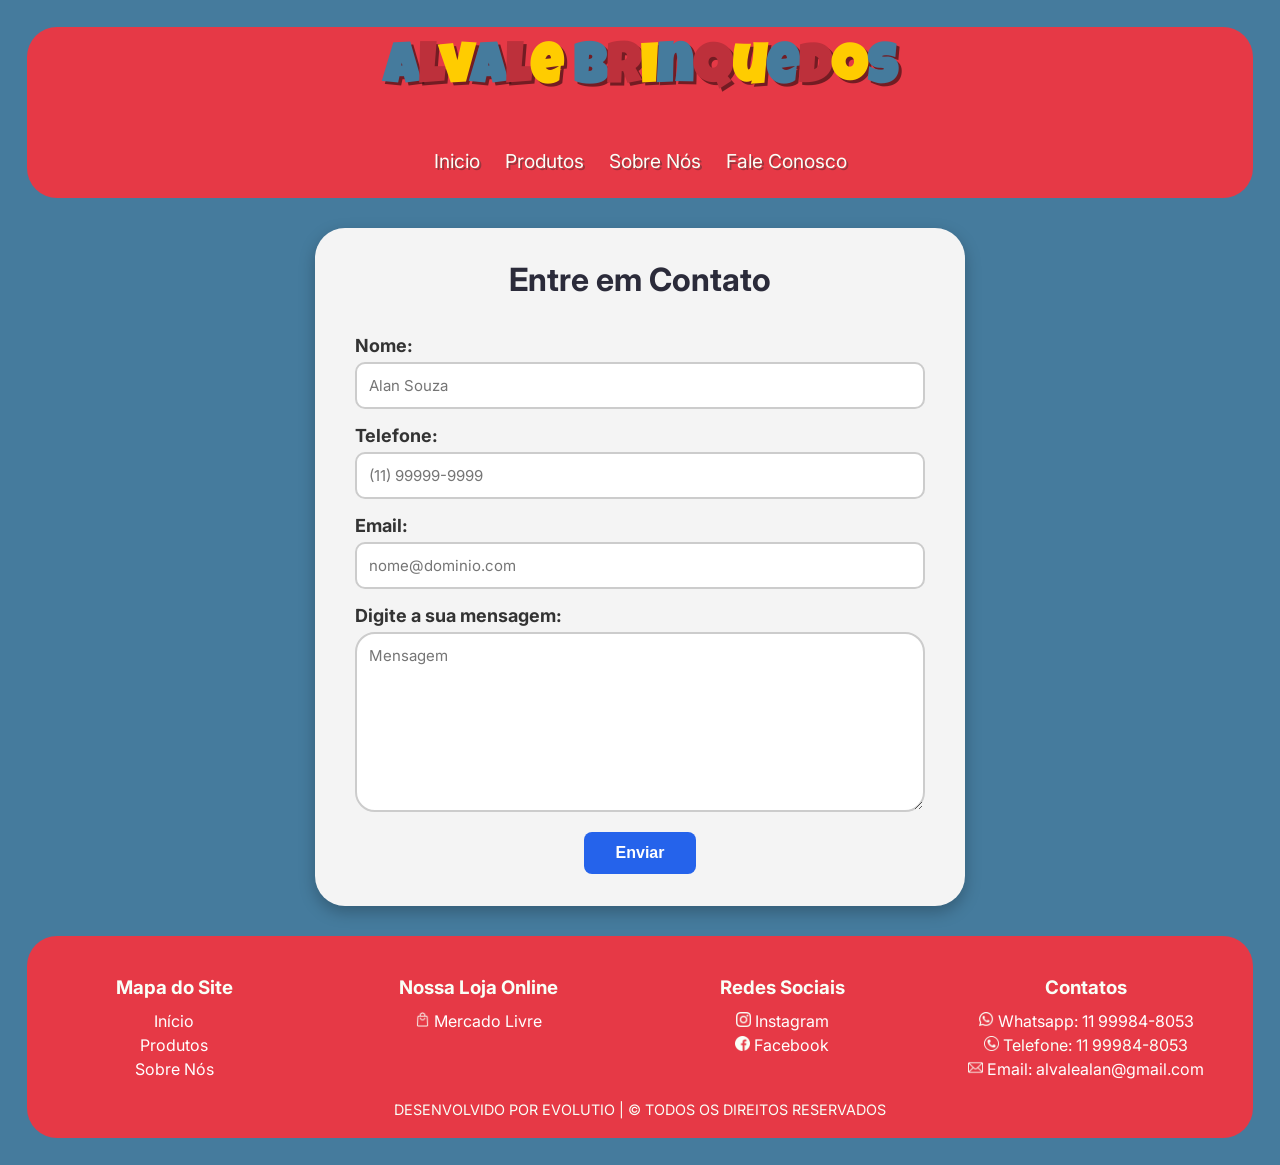
<file: html/contatos.html>
<!DOCTYPE html>
<html lang="pt-br">
<head>
    <meta charset="UTF-8">
    <meta name="viewport" content="width=device-width, initial-scale=1.0">
    <link rel="stylesheet" href="../style.css">
    <link rel="stylesheet" href="../css/faleConosco.css">
    <link rel="shortcut icon" href="../assets/icons/favicon.ico" type="image/x-icon">
    <title>Fale Conosco | Alvale Brinquedos</title>
</head>
<body>
    <header>
        <h1><span class="color1">a</span><span class="color2">l</span><span class="color3">v</span><span class="color1">a</span><span class="color2">l</span><span class="color3">e</span> <span class="color1">b</span><span class="color2">r</span><span class="color3">i</span><span class="color1">n</span><span class="color2">q</span><span class="color3">u</span><span class="color1">e</span><span class="color2">d</span><span class="color3">o</span><span class="color1">s</span> </h1>
        <nav>
            <ul>
                <li><a href="../index.html">Inicio</a></li>
                <li><a href="./produtos.html">Produtos</a></li>
                <li><a href="./quemSomos.html">Sobre Nós</a></li>
                <li><a href="./contatos.html">Fale Conosco</a></li>
            </ul>
        </nav>
    </header>
    <main>
        <div class="container">
            <form action="#">
                <h1>Entre em Contato</h1>
                <label for="">Nome:</label>
                <input type="text"placeholder="Alan Souza">
                <label for="telefone">Telefone:</label>
                <input type="number" placeholder="(11) 99999-9999">
                <label for="">Email:</label>
                <input type="email" placeholder="nome@dominio.com">
                <label for="mensagem">Digite a sua mensagem:</label>
                <textarea id="mensagem" placeholder="Mensagem"></textarea>
            <button type="reset">Enviar</button>
                
            </form>
        </div>
    </main>
    <footer>
        <article class="outrosProdutos alinhamento">
            <h3>Mapa do Site</h3>
            <!-- menu de navegação -->
            <nav>
                <ul>
                    <li>
                        <a href="../index.html">Início</a>
                    </li>
                    <li>
                        <a href="./produtos.html">Produtos</a>
                    </li>
                    <li>
                        <a href="./quemSomos.html">Sobre Nós</a>
                    </li>
                </ul>
            </nav>
        </article>
        <article class="nossasLojas alinhamento">
            <h3>Nossa Loja Online</h3>
            <ul>
                <li><a href="https://www.mercadolivre.com.br/pagina/iji1mn51?client=recoview-selleritems&category_id=MLB2097&item_id=MLB5271747423&seller_id=1834670812&recos_listing=true#origin=vpp"><img src="../assets/icons/bag.png" alt="" width="15px"> Mercado Livre</a></li>
            </ul>
        </article>
        <article class="redesSociais alinhamento">
            <h3>Redes Sociais</h3>
            <ul>
                <li><a href="https://www.instagram.com/alvale.brinquedos/"><img src="../assets/icons/instagram.png" alt="" width="15px"> Instagram</a></li>
                <li><a href="#"><img src="../assets/icons/facebook.png" alt="" width="15px"> Facebook</a></li>
            </ul>
        </article>
        <article class="contatos alinhamento">
            <h3>Contatos</h3>
            <ul>
                <li><a href="https://wa.me/5511999848053" target="_blank"><img src="../assets/icons/whatsapp.png" alt="" width="15px"> Whatsapp: 11 99984-8053</a></li>
                <li><img src="../assets/icons/phone.png" alt="" width="15px"> Telefone: 11 99984-8053</li>
                <li><a href="#"><img src="../assets/icons/mail.png" alt="" width="15px"> Email:  alvalealan@gmail.com</a></li>
            </ul>
        </article>
        <p>DESENVOLVIDO POR EVOLUTIO | © TODOS OS DIREITOS RESERVADOS</p>
    </footer>
</body>
</html>
</file>
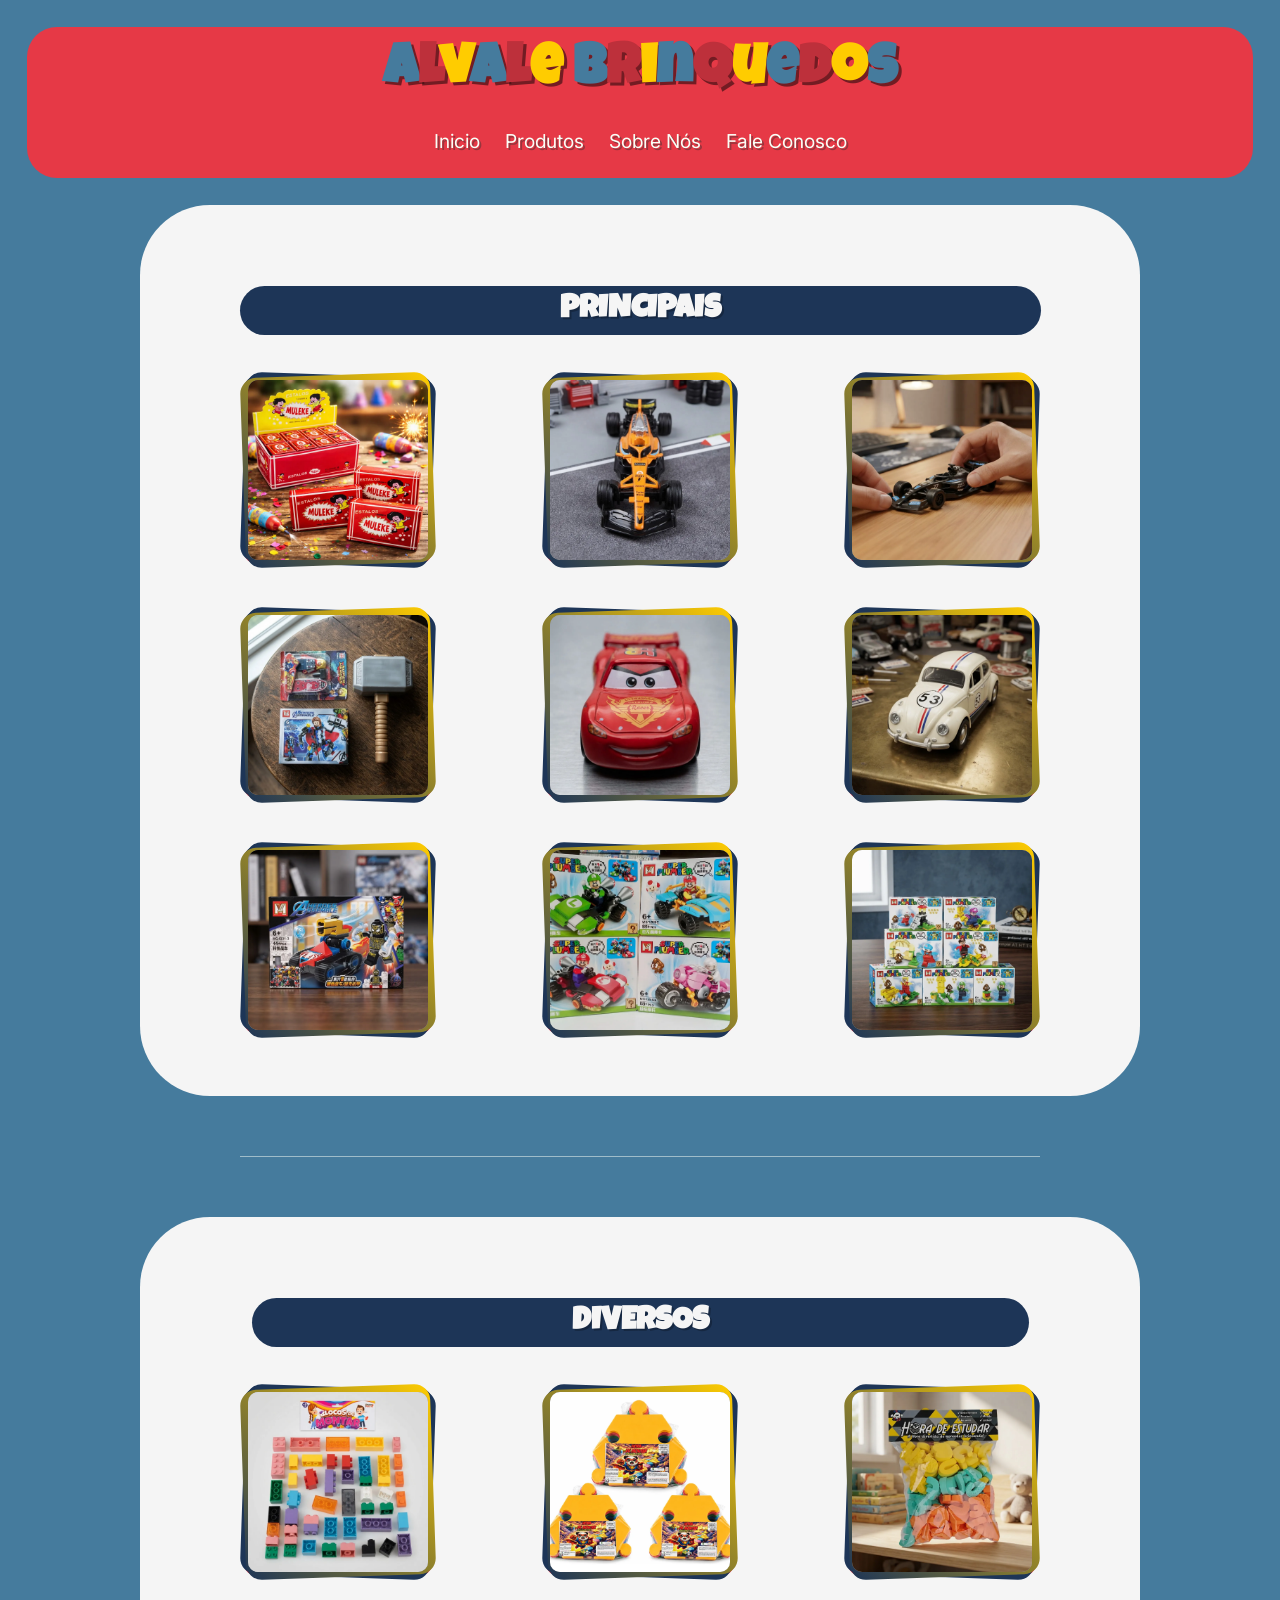
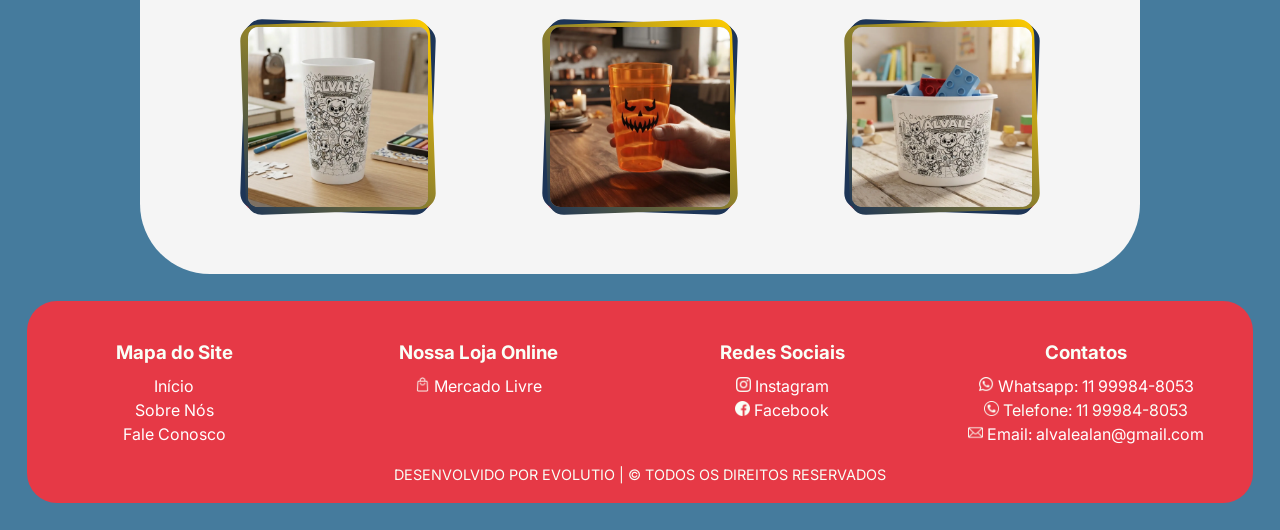
<file: html/produtos.html>
<!DOCTYPE html>
<html lang="pt-br">
<head>
    <meta charset="UTF-8">
    <meta name="viewport" content="width=device-width, initial-scale=1.0">
    <link rel="stylesheet" href="../style.css">
    <link rel="stylesheet" href="../css/produtos.css">
    <link rel="shortcut icon" href="../assets/icons/favicon.ico" type="image/x-icon">
    <title>Produtos | Alvale Brinquedos</title>
</head>
<body>
    <header>
        <h1><span class="color1">a</span><span class="color2">l</span><span class="color3">v</span><span class="color1">a</span><span class="color2">l</span><span class="color3">e</span> <span class="color1">b</span><span class="color2">r</span><span class="color3">i</span><span class="color1">n</span><span class="color2">q</span><span class="color3">u</span><span class="color1">e</span><span class="color2">d</span><span class="color3">o</span><span class="color1">s</span> </h1>
        <nav>
            <ul>
                <li><a href="../index.html">Inicio</a></li>
                <li><a href="./produtos.html">Produtos</a></li>
                <li><a href="./quemSomos.html">Sobre Nós</a></li>
                <li><a href="./contatos.html">Fale Conosco</a></li>
            </ul>
        </nav>
    </header>

    <main>
        <!-- Seção: Principais -->
        <section class="secao-cards" id="principais">
            <h2 class="faixa principais">PRINCIPAIS</h2>
            <div class="grid-cards">

                <a href="https://www.mercadolivre.com.br/50-caixinhas-biribinha-estalinho-festa-junina-prenda-crianca/p/MLB41889957?pdp_filters=seller_id%3A1834670812#polycard_client=search-desktop&be_origin=backend&overlay_label=not_apply&search_layout=grid&position=1&type=product&tracking_id=6f0f2ab3-9686-45cd-b47d-7d5fd50437d1&overlay_label_capability=not_apply&wid=MLB7912757446&sid=search" class="card" target="blank">
                    <div class="card-info">
                        <img class="img-principal" src="../assets/img-produtos/Estalinhos%20MULEKE.webp" alt="Caixas de estalinhos Muleke" loading="lazy">
                        <img class="img-hover" src="../assets/img-produtos/Estalinhos%20MULEKE%202.webp" alt="" aria-hidden="true" loading="lazy">
                    </div>
                </a>

                <a href="https://www.mercadolivre.com.br/carrinho-de-corrida-formula-1-miniatura-laranja/up/MLBU5232122665?pdp_filters=seller_id%3A1834670812#polycard_client=search-desktop&be_origin=backend&overlay_label=not_apply&search_layout=grid&position=7&type=product&tracking_id=87e6b750-1093-485c-8528-da7f234997a4&overlay_label_capability=not_apply&wid=MLB7680761632&sid=search" class="card" target="blank">
                    <div class="card-info">
                        <img class="img-principal" src="../assets/img-produtos/F1%20laranja.webp" alt="Miniatura de carro de Fórmula 1 laranja" loading="lazy">
                        <img class="img-hover" src="../assets/img-produtos/F1%20laranja%202.webp" alt="" aria-hidden="true" loading="lazy">
                    </div>
                </a>

                <a href="https://www.mercadolivre.com.br/miniatura-carro-formula-1-preto-colecionavel/up/MLBU5269627236?pdp_filters=seller_id%3A1834670812#polycard_client=search-desktop&be_origin=backend&overlay_label=not_apply&search_layout=grid&position=2&type=product&tracking_id=6052ca05-3d36-4255-a8eb-753c1cbcd655&overlay_label_capability=not_apply&wid=MLB5271804741&sid=search" class="card" target="blank">
                    <div class="card-info">
                        <img class="img-principal" src="../assets/img-produtos/F1%20preto.webp" alt="Miniatura de carro de Fórmula 1 preto" loading="lazy">
                        <img class="img-hover" src="../assets/img-produtos/F1%20preto%202.webp" alt="" aria-hidden="true" loading="lazy">
                    </div>
                </a>

                <a href="https://www.mercadolivre.com.br/kit-martelo-do-thor--blocos-de-montar--boneco/up/MLBU5268776798?pdp_filters=seller_id%3A1834670812#polycard_client=search-desktop&be_origin=backend&overlay_label=not_apply&search_layout=grid&position=46&type=product&tracking_id=242978b4-285f-4258-b77b-ff62fffd01b9&overlay_label_capability=not_apply&wid=MLB5271454179&sid=search" class="card" target="blank">
                    <div class="card-info">
                        <img class="img-principal" src="../assets/img-produtos/kit%20THOR.webp" alt="Kit Thor com martelo e brinquedos de montar" loading="lazy">
                        <img class="img-hover" src="../assets/img-produtos/kit%20THOR%202.webp" alt="" aria-hidden="true" loading="lazy">
                    </div>
                </a>

                <a href="https://www.mercadolivre.com.br/carrinho-relampago-mcqueen-vermelho-infantil/up/MLBU5269391010?pdp_filters=seller_id%3A1834670812#polycard_client=search-desktop&be_origin=backend&overlay_label=not_apply&search_layout=grid&position=38&type=product&tracking_id=c1fde760-0c89-4345-a7d6-a00ed67fc73a&overlay_label_capability=not_apply&wid=MLB5271711067&sid=search" class="card" target="blank">
                    <div class="card-info">
                        <img class="img-principal" src="../assets/img-produtos/maqquen.webp" alt="Carrinho vermelho de brinquedo" loading="lazy">
                        <img class="img-hover" src="../assets/img-produtos/maqquen%202.webp" alt="" aria-hidden="true" loading="lazy">
                    </div>
                </a>

                <a href="https://www.mercadolivre.com.br/miniatura-rodas-livres-53-fusca-wolks-118/up/MLBU5231940653?pdp_filters=seller_id%3A1834670812#polycard_client=search-desktop&be_origin=backend&overlay_label=not_apply&search_layout=grid&position=42&type=product&tracking_id=b4a15132-e7c7-4e14-9d99-3942428b7850&overlay_label_capability=not_apply&wid=MLB5271747423&sid=search" class="card" target="blank">
                    <div class="card-info">
                        <img class="img-principal" src="../assets/img-produtos/miniatura%20fusca.webp" alt="Miniatura de fusca branco" loading="lazy">
                        <img class="img-hover" src="../assets/img-produtos/miniatura%20fusca%202.webp" alt="" aria-hidden="true" loading="lazy">
                    </div>
                </a>

                <a href="https://www.mercadolivre.com.br/bloco-de-montar-herois-mg13313-com-44-pecas-homem-aranha/up/MLBU5356863556?pdp_filters=seller_id%3A1834670812#polycard_client=search-desktop&be_origin=backend&overlay_label=not_apply&search_layout=grid&position=9&type=product&tracking_id=a81a1654-af0b-4d79-968a-ba4a444c82c6&overlay_label_capability=not_apply&wid=MLB5315919275&sid=search" class="card" target="blank">
                    <div class="card-info">
                        <img class="img-principal" src="../assets/img-produtos/monta%20HEROIS.webp" alt="Brinquedo de montar de heróis" loading="lazy">
                        <img class="img-hover" src="../assets/img-produtos/monta%20HEROIS%202.webp" alt="" aria-hidden="true" loading="lazy">
                    </div>
                </a>

                <a href="https://www.mercadolivre.com.br/super-plumber-mario-kart-kit-4-blocos/up/MLBU5356751161?pdp_filters=seller_id%3A1834670812#polycard_client=search-desktop&be_origin=backend&overlay_label=not_apply&search_layout=grid&position=13&type=product&tracking_id=ab40ead7-cf29-4d5b-bf6d-5a341fba8f49&overlay_label_capability=not_apply&wid=MLB5333838691&sid=search" class="card" target="blank">
                    <div class="card-info">
                        <img class="img-principal" src="../assets/img-produtos/monta%20MARIO.webp" alt="Brinquedos de montar com carrinhos de corrida" loading="lazy">
                        <img class="img-hover" src="../assets/img-produtos/monta%20MARIO%202.webp" alt="" aria-hidden="true" loading="lazy">
                    </div>
                </a>

                <a href="https://www.mercadolivre.com.br/kit-7-blocos-de-montar-super-plumber-colecao-completa/up/MLBU5356787555?pdp_filters=seller_id%3A1834670812#polycard_client=search-desktop&be_origin=backend&overlay_label=not_apply&search_layout=grid&position=23&type=product&tracking_id=db93c3a4-cc03-4a6c-8f2f-ab5d5641a1c1&overlay_label_capability=not_apply&wid=MLB5333706613&sid=search" class="card" target="blank">
                    <div class="card-info">
                        <img class="img-principal" src="../assets/img-produtos/Montar%20Super%20Plumber.webp" alt="Bonecos de montar Super Plumber" loading="lazy">
                        <img class="img-hover" src="../assets/img-produtos/Montar%20Super%20Plumber%202.webp" alt="" aria-hidden="true" loading="lazy">
                    </div>
                </a>

            </div>
        </section>

        <hr class="divisor"><br><br>

        <!-- Seção: Diversos -->
        <section class="secao-cards" id="diversos">
            <h2 class="faixa diversos">DIVERSOS</h2>
            <div class="grid-cards">

                <a href="https://www.mercadolivre.com.br/blocos-de-montar-120-pecas/up/MLBU5182033771?pdp_filters=seller_id%3A1834670812#polycard_client=search-desktop&be_origin=backend&overlay_label=not_apply&search_layout=grid&position=46&type=product&tracking_id=987c8907-dc4c-47cb-998d-5daaedbe20d6&overlay_label_capability=not_apply&wid=MLB7650246648&sid=search" class="card" target="blank">
                    <div class="card-info">
                        <img class="img-principal" src="../assets/img-produtos/bloco montar.webp" alt="Colar dourado com pingente de borboleta" loading="lazy">
                        <img class="img-hover" src="../assets/img-produtos/bloco montar 2.webp" alt="" aria-hidden="true" loading="lazy">
                    </div>
                </a>

                <a href="https://www.mercadolivre.com.br/kit-tatame-infantil-bebe-hexagonal-alvale-10-pecas/up/MLBU4428930214?pdp_filters=seller_id%3A1834670812#polycard_client=search-desktop&be_origin=backend&overlay_label=not_apply&search_layout=grid&position=32&type=product&tracking_id=d4953f56-32bd-4ebd-9515-f13268370008&overlay_label_capability=not_apply&wid=MLB7242959068&sid=search" class="card" target="blank">
                    <div class="card-info">
                        <img class="img-principal" src="../assets/img-produtos/eva montar.webp" alt="Colar dourado com pingente de conchinha" loading="lazy">
                        <img class="img-hover" src="../assets/img-produtos/eva montar 2.webp" alt="" aria-hidden="true" loading="lazy">
                    </div>
                </a>

                <a href="https://www.mercadolivre.com.br/blocos-de-montar-120-pecas/up/MLBU5182033771?pdp_filters=seller_id%3A1834670812#polycard_client=search-desktop&be_origin=backend&overlay_label=not_apply&search_layout=grid&position=46&type=product&tracking_id=987c8907-dc4c-47cb-998d-5daaedbe20d6&overlay_label_capability=not_apply&wid=MLB7650246648&sid=search" class="card" target="blank">
                    <div class="card-info">
                        <img class="img-principal" src="../assets/img-produtos/letras eva.webp" alt="Colar dourado com pingente de cruz" loading="lazy">
                        <img class="img-hover" src="../assets/img-produtos/letra eva 2.webp" alt="" aria-hidden="true" loading="lazy">
                    </div>
                </a>

                <a href="https://www.mercadolivre.com.br/copo-infantil-plastico-alvale-e-sua-turma-para-colorir/up/MLBU5254612105?pdp_filters=seller_id%3A1834670812#polycard_client=search-desktop&be_origin=backend&overlay_label=not_apply&search_layout=grid&position=41&type=product&tracking_id=8d337d67-ac66-46d5-8d9f-083716673c17&overlay_label_capability=not_apply&wid=MLB5283909327&sid=search" class="card" target="blank">
                    <div class="card-info">
                        <img class="img-principal" src="../assets/img-produtos/copo colorido.webp" alt="Colar de florzinhas coloridas" loading="lazy">
                        <img class="img-hover" src="../assets/img-produtos/copo colorido 2.webp" alt="" aria-hidden="true" loading="lazy">
                    </div>
                </a>

                <a href="https://www.mercadolivre.com.br/copo-acrilico-halloween-laranja-rosto-abobora/up/MLBU5267812438?pdp_filters=seller_id%3A1834670812#polycard_client=search-desktop&be_origin=backend&overlay_label=not_apply&search_layout=grid&position=38&type=product&tracking_id=4aaab74e-331e-4f41-947c-824e3a3701fe&overlay_label_capability=not_apply&wid=MLB5270945817&sid=search" class="card" target="blank">
                    <div class="card-info">
                        <img class="img-principal" src="../assets/img-produtos/copo hallowen.webp" alt="Colar dourado com medalha de Nossa Senhora" loading="lazy">
                        <img class="img-hover" src="../assets/img-produtos/copo hallowen 2.webp" alt="" aria-hidden="true" loading="lazy">
                    </div>
                </a>

                <a href="https://www.mercadolivre.com.br/balde-blocos-de-montar-infantil-alvale-educativo-40-pcs/up/MLBU5293356268?pdp_filters=seller_id%3A1834670812#polycard_client=search-desktop&be_origin=backend&overlay_label=not_apply&search_layout=grid&position=44&type=product&tracking_id=c08a9659-1ec3-4891-8fb5-46de2c6f8a70&overlay_label_capability=not_apply&wid=MLB7694277466&sid=search" class="card" target="blank">
                    <div class="card-info">
                        <img class="img-principal" src="../assets/img-produtos/balde alvale.webp" alt="Colar prateado com olho grego" loading="lazy">
                        <img class="img-hover" src="../assets/img-produtos/balde alvale 2.webp" alt="" aria-hidden="true" loading="lazy">
                    </div>
                </a>

            </div>
        </section>
    </main>

    <footer>
        <article class="outrosProdutos alinhamento">
            <h3>Mapa do Site</h3>
            <!-- menu de navegação -->
            <nav>
                <ul>
                    <li>
                        <a href="../index.html">Início</a>
                    </li>
                    <li>
                        <a href="./quemSomos.html">Sobre Nós</a>
                    </li>
                    <li>
                        <a href="./contatos.html">Fale Conosco</a>
                    </li>
                </ul>
            </nav>
        </article>
        <article class="nossasLojas alinhamento">
            <h3>Nossa Loja Online</h3>
            <ul>
                <li><a href="https://www.mercadolivre.com.br/pagina/iji1mn51?client=recoview-selleritems&category_id=MLB2097&item_id=MLB5271747423&seller_id=1834670812&recos_listing=true#origin=vpp"><img src="../assets/icons/bag.png" alt="" width="15px"> Mercado Livre</a></li>
            </ul>
        </article>
        <article class="redesSociais alinhamento">
            <h3>Redes Sociais</h3>
            <ul>
                <li><a href="https://www.instagram.com/alvale.brinquedos/"><img src="../assets/icons/instagram.png" alt="" width="15px"> Instagram</a></li>
                <li><a href="#"><img src="../assets/icons/facebook.png" alt="" width="15px"> Facebook</a></li>
            </ul>
        </article>
        <article class="contatos alinhamento">
            <h3>Contatos</h3>
            <ul>
                <li><a href="https://wa.me/5511999848053" target="_blank"><img src="../assets/icons/whatsapp.png" alt="" width="15px"> Whatsapp: 11 99984-8053</a></li>
                <li><img src="../assets/icons/phone.png" alt="" width="15px"> Telefone: 11 99984-8053</li>
                <li><a href="#"><img src="../assets/icons/mail.png" alt="" width="15px"> Email:  alvalealan@gmail.com</a></li>
            </ul>
        </article>
        <p>DESENVOLVIDO POR EVOLUTIO | © TODOS OS DIREITOS RESERVADOS</p>
    </footer>
</body>
</html>
</file>
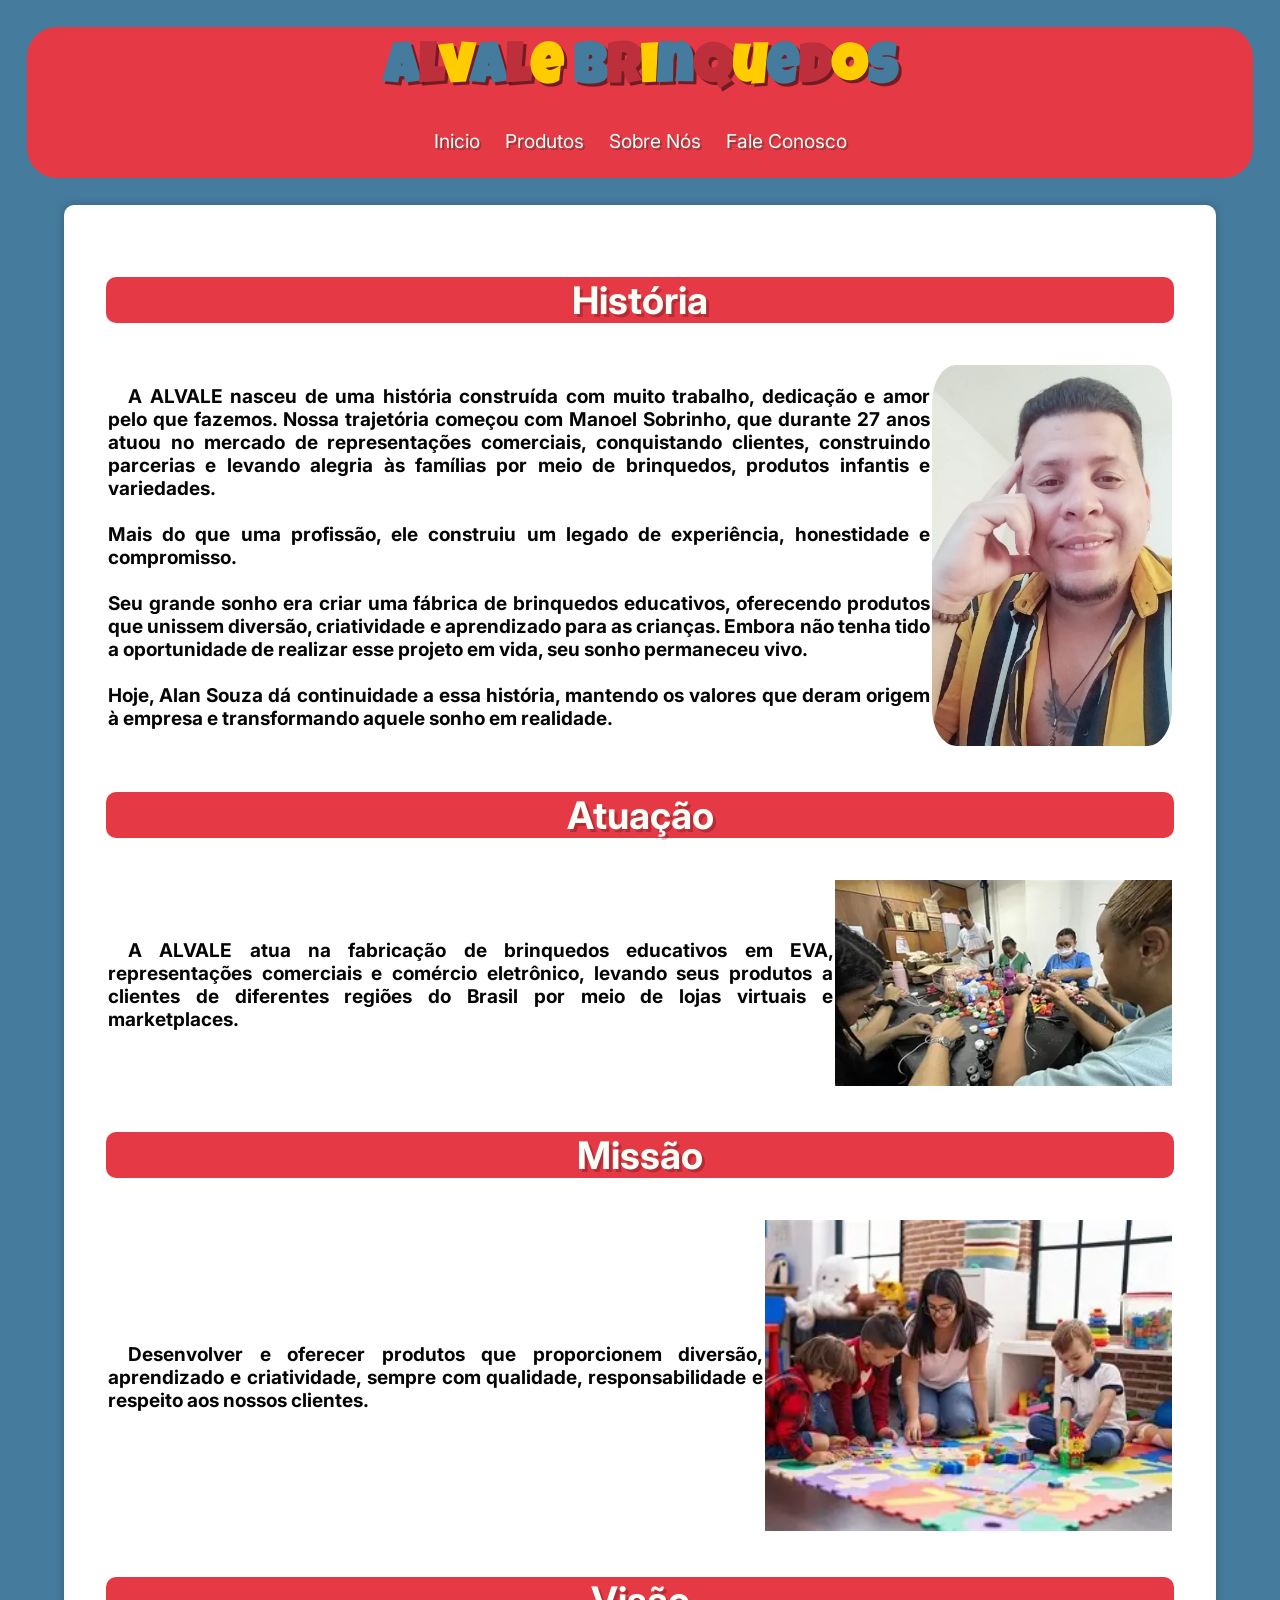
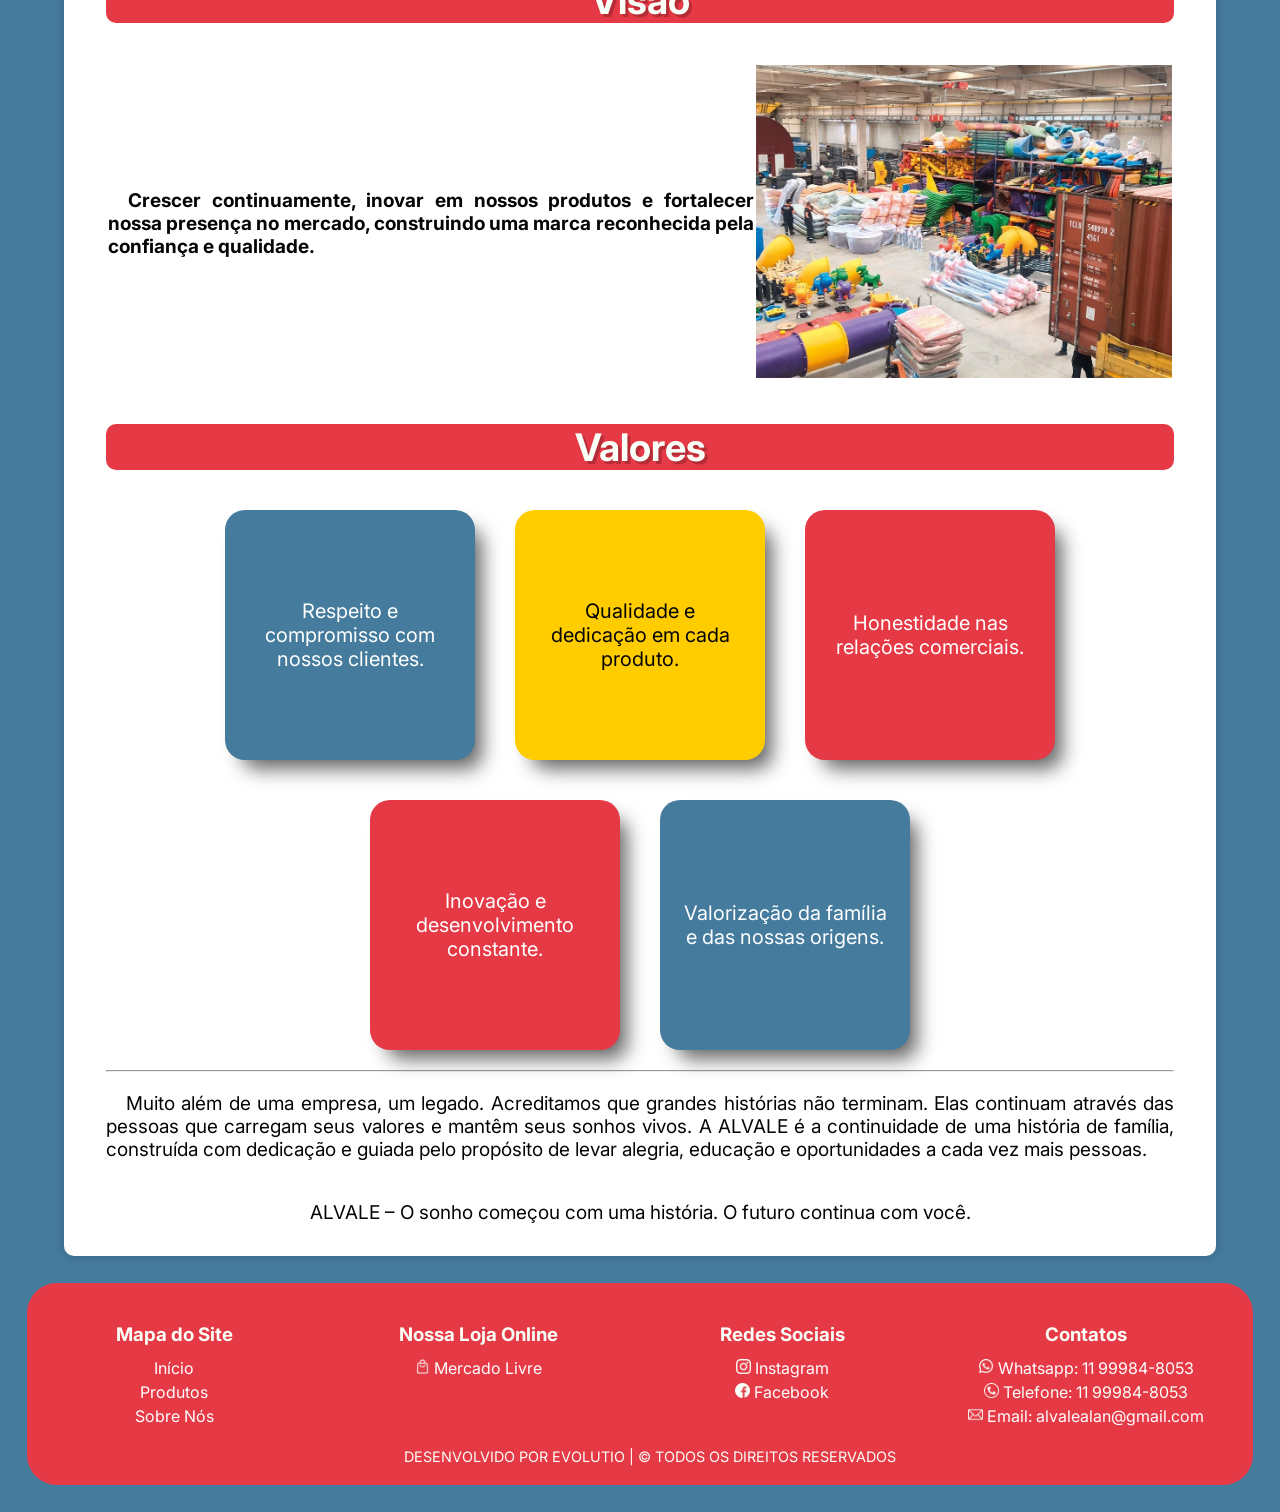
<file: html/quemSomos.html>
<!DOCTYPE html>
<html lang="pt-br">
<head>
    <meta charset="UTF-8">
    <meta name="viewport" content="width=device-width, initial-scale=1.0">
    <link rel="stylesheet" href="../style.css">
    <link rel="stylesheet" href="../css/quemSomos.css">
    <link rel="shortcut icon" href="../assets/icons/favicon.ico" type="image/x-icon">
    <title>Alvale Brinquedos</title>
</head>
<body>
    <header>
        <h1><span class="color1">a</span><span class="color2">l</span><span class="color3">v</span><span class="color1">a</span><span class="color2">l</span><span class="color3">e</span> <span class="color1">b</span><span class="color2">r</span><span class="color3">i</span><span class="color1">n</span><span class="color2">q</span><span class="color3">u</span><span class="color1">e</span><span class="color2">d</span><span class="color3">o</span><span class="color1">s</span> </h1>
        <nav>
            <ul>
                <li><a href="../index.html">Inicio</a></li>
                <li><a href="./produtos.html">Produtos</a></li>
                <li><a href="./quemSomos.html">Sobre Nós</a></li>
                <li><a href="./contatos.html">Fale Conosco</a></li>
            </ul>
        </nav>
    </header>
    <main class="container">
            <h2>História</h2>
            <section id="historia">
                <!-- <h2>Hístoria</h2> -->
                 <table>
               <tr>
               <th>
                <p>
                    A <strong>ALVALE</strong> nasceu de uma história construída com muito trabalho, dedicação e amor pelo que fazemos. Nossa trajetória começou com <strong>Manoel Sobrinho</strong>, que durante 27 anos atuou no mercado de representações comerciais, conquistando clientes, construindo parcerias e levando alegria às famílias por meio de brinquedos, produtos infantis e variedades.
                <br>
                <br>
                    Mais do que uma profissão, ele construiu um legado de experiência, honestidade e compromisso.
                <br>
                <br>
                    Seu grande sonho era criar uma fábrica de brinquedos educativos, oferecendo produtos que unissem diversão, criatividade e aprendizado para as crianças. Embora não tenha tido a oportunidade de realizar esse projeto em vida, seu sonho permaneceu vivo.
                <br>
                <br>
                    Hoje, <strong>Alan Souza</strong> dá continuidade a essa história, mantendo os valores que deram origem à empresa e transformando aquele sonho em realidade.  
                </p>
               </th>
                <th>
                    <!-- eu vou altera a foto -->
                    <div>
                    <img src="../assets/img/propaganda/Alan.jpeg" alt="" style="width: 1090px; border-radius: 10%;">
                </div>
                </th>
                </tr>
                </table>
            </section>  

            <h2>Atuação</h2>
            <section id="areaAtuacao">
                <table>
                    <tr>
                        <th>
                             <p>
                    A <strong>ALVALE</strong> atua na fabricação de brinquedos educativos em <strong>EVA</strong>,<strong> representações comerciais</strong> e <strong>comércio eletrônico</strong>, levando seus produtos a clientes de diferentes regiões do Brasil por meio de lojas virtuais e marketplaces.
                </p>
                        </th>
                        <th>
                            <div>
                    <img src="../assets/img/propaganda/imatuaçao.webp" alt=""style="width: 1090px;">
                </div>
                        </th>
                    </tr>
               
                </table>
            </section>
            <section id="mvv">
                <h2>Missão</h2>
                <article id="missão">
                    <table>
                        <tr>
                            <th>
                                 <p>
                        Desenvolver e oferecer produtos que proporcionem diversão, aprendizado e criatividade, sempre com qualidade, responsabilidade e respeito aos nossos clientes.
                    </p>
                            </th>
                            <th>
                                <div>
                    <img src="../assets/img/propaganda/mvvbri.webp" alt="" style="width: 1090px;">
                </div>
                            </th>
                        </tr>
                    </table>
                </article>
                <h2>Visão</h2>
                <article id="visao">
                     <table>
                        <tr>
                            <th>
                                <p>
                        Crescer continuamente, inovar em nossos produtos e fortalecer nossa presença no mercado, construindo uma marca reconhecida pela confiança e qualidade.
                    </p>
                            </th>
                            <th>
                                <div>
                    <img src="../assets/img/propaganda/mvvbrinvisao.jpg" alt="" style="width: 1090px;">
                </div>
                            </th>
                        </tr>
                     </table>
                </article>
                <h2>Valores</h2>
                <article id="valores">
                    <div class="valor azul" id="inicio">Respeito e compromisso com nossos clientes.</div>
                    <div class="valor">Qualidade e dedicação em cada produto.</div>
                    <div class="valor vermelho">Honestidade nas relações comerciais.</div>
                    <div class="valor vermelho">Inovação e desenvolvimento constante.</div>
                    <div class="valor azul">Valorização da família e das nossas origens.</div>
                </article>
                <br>
                <hr>
                <br>
            </section>
            <section id="finalizacao">
                <p>
                    Muito além de uma empresa, um legado.
                    Acreditamos que grandes histórias não terminam. Elas continuam através das pessoas que carregam seus valores e mantêm seus sonhos vivos.
                    A ALVALE é a continuidade de uma história de família, construída com dedicação e guiada pelo propósito de levar alegria, educação e oportunidades a cada vez mais pessoas.
                </p>
                <br><br>
                <p id="slogan">                    
                    ALVALE – O sonho começou com uma história. O futuro continua com você.
                </p>
            </section>
    </main>
    <footer>
        <article class="outrosProdutos alinhamento">
            <h3>Mapa do Site</h3>
            <!-- menu de navegação -->
            <nav>
                <ul>
                    <li>
                        <a href="../index.html">Início</a>
                    </li>
                    <li>
                        <a href="./produtos.html">Produtos</a>
                    </li>
                    <li>
                        <a href="./quemSomos.html">Sobre Nós</a>
                    </li>
                </ul>
            </nav>
        </article>
        <article class="nossasLojas alinhamento">
            <h3>Nossa Loja Online</h3>
            <ul>
                <li><a href="https://www.mercadolivre.com.br/pagina/iji1mn51?client=recoview-selleritems&category_id=MLB2097&item_id=MLB5271747423&seller_id=1834670812&recos_listing=true#origin=vpp" target="_blank"><img src="../assets/icons/bag.png" alt="" width="15px"> Mercado Livre</a></li>
            </ul>
        </article>
        <article class="redesSociais alinhamento">
            <h3>Redes Sociais</h3>
            <ul>
                <li><a href="https://www.instagram.com/alvale.brinquedos/"><img src="../assets/icons/instagram.png" alt="" width="15px"> Instagram</a></li>
                <li><a href="#"><img src="../assets/icons/facebook.png" alt="" width="15px"> Facebook</a></li>
            </ul>
        </article>
        <article class="contatos alinhamento">
            <h3>Contatos</h3>
            <ul>
            <li><a href="https://wa.me/5511999848053" target="_blank"><img src="../assets/icons/whatsapp.png" alt="" width="15px"> Whatsapp: 11 99984-8053</a></li>
                <li><img src="../assets/icons/phone.png" alt="" width="15px"> Telefone: 11 99984-8053</li>
                <li><a href="#"><img src="../assets/icons/mail.png" alt="" width="15px"> Email:  alvalealan@gmail.com</a></li>
            </ul>
        </article>
        <p>DESENVOLVIDO POR EVOLUTIO | © TODOS OS DIREITOS RESERVADOS</p>
    </footer>
</body>
</html>
</file>
<file: style.css>
@charset "UTF-8";

@import url('https://fonts.googleapis.com/css2?family=Germania+One&family=Inter:ital,opsz,wght@0,14..32,100..900;1,14..32,100..900&family=Milonga&family=Oswald:wght@200..700&display=swap');

@import url('https://fonts.googleapis.com/css2?family=Germania+One&family=Inter:ital,opsz,wght@0,14..32,100..900;1,14..32,100..900&family=Luckiest+Guy&family=Milonga&family=Oswald:wght@200..700&display=swap');

:root{
    --brancoNeve: #f9fff7;
    --amareloSol: #FFCC00;
    --vermelho: #E63946;
    --vermelhoEscuro: #bd303b;
    --azul: #1D3557;
    --azulClaro: #457B9D;
    --fontTitulo: 'Luckiest Guy';
    --fontPadrao: 'inter';
}


*{
    margin: 0;
    padding: 0;
    box-sizing: border-box;
}

body{
    font-family: 'inter';
    background-color: var(--azulClaro);
    min-height: 100vh; /* era height: 100vh, o que cortava o fundo em telas pequenas */
}

img{
    max-width: 100%;
    height: auto;
}

/* Cabeçalho */
header{
    margin: 3vh;
    padding: 15px 20px;
    border-radius: 30px;
    background-color: var(--vermelho);
    color: var(--brancoNeve);
    min-height: 130px;
    display: flex;
    justify-content: center;
    align-items: center;
    flex-direction: column;
    gap: 15px;
}
header h1{
    font-size: clamp(2rem, 8vw, 3.5rem); /* encolhe sozinho conforme a tela */
    font-family: 'Luckiest Guy';
    text-shadow: 3px 3px rgba(0, 0, 0, 0.5);
    text-align: center;
    line-height: 1.1;
}
header ul{
    list-style: none;
    display: flex;
    flex-wrap: wrap;        /* links quebram de linha em vez de estourar a tela */
    justify-content: center;
    gap: 5px;
}
header a{
    display: inline-block;
    color: var(--brancoNeve);
    font-size: 1.2rem;
    padding: 10px;
    text-decoration: none;
    text-shadow: 2px 2px #32333270;
}
header a:hover{
    background-color: var(--vermelhoEscuro);
    border-radius: 10px;
}
.color1{
    color: var(--azulClaro);
}
.color2{
    color: var(--vermelhoEscuro);
}
.color3{
    color: var(--amareloSol);
}

/* rodape */

footer{
    margin: 3vh;
    padding: 20px 10px;
    background-color: var(--vermelho);
    color: var(--brancoNeve);
    min-height: 170px;
    display: grid;
    grid-template-columns: repeat(4, 1fr);
    grid-template-rows: auto auto;
    gap: 20px 10px;
    border-radius: 30px;
}

footer article{
    text-align: center;
}

footer h3{
    margin-bottom: 10px;
}

footer ul{
    list-style-type: none;

}

footer li{
    padding: 2px 0;
}

footer a{
    color: white;
    text-decoration: none;
}
footer li:hover{
    color: rgb(218, 217, 217);
}
footer a:hover{
    color: rgb(218, 217, 217);
}
footer p{
    grid-column: 1 / -1; /* ocupa a linha toda, não importa quantas colunas existam */
    text-align: center;
    font-size: .9rem;
}
.alinhamento{
    margin-top: 20px;
    margin-right: 20px;
}

/* ========== RESPONSIVO ========== */

/* Tablet */
@media (max-width: 900px){
    header{
        margin: 2vh;
        border-radius: 25px;
    }
    footer{
        margin: 2vh;
        grid-template-columns: repeat(2, 1fr); /* 4 colunas viram 2x2 */
        border-radius: 25px;
        gap: 25px 10px;
    }
}

/* Celular */
@media (max-width: 600px){
    header{
        margin: 10px;
        padding: 20px 10px;
        border-radius: 20px;
        gap: 10px;
    }
    header a{
        font-size: 1rem;
        padding: 8px 10px;
    }
    footer{
        margin: 10px;
        padding: 25px 15px;
        grid-template-columns: 1fr; /* tudo em uma coluna */
        border-radius: 20px;
    }
    .alinhamento{
        margin-top: 0;
        margin-right: 0;
    }
}
</file>
<file: css/faleConosco.css>
/* FORMULÁRIO*/

form{
    display: flex;
    flex-direction: column;
    align-items: center;
    max-width: 650px;
    margin:30px auto;
    padding: 32px 40px;
    background: #f4f4f4;
    border-radius: 30px;
    box-shadow: 0 6px 16px rgba(0,0,0,.25);
    
}

h1{
    text-align:center;
    margin: 0 0 20px;
    font-size: 32px;
    font-weight: 500;
    color: #2b2b3a;
    font-weight: bold;
}


label{
    display: block;
    text-align:left;
    width: 100%;
    margin:16px 0 6px;
    font-size: 18px;
    font-weight: 400;
    color: #333;
    font-weight: bold;
}


input,
textarea{
    padding: 12px;
    border: 2px solid #ccc;
    border-radius: 10px;
    font-family: inherit;
    box-sizing: border-box;
    font-size: 15px;
    width:100%;
  
}

textarea{
    min-height: 180px;
    resize:vertical;
    border-radius: 20px;
    outline: none;
}

input:focus, textarea:focus{
border-color: #e8203a;
outline: none;
}

button{
    margin: 20px auto 0;
    padding: 12px 32px;
    background-color: #2563eb ;
    color: white;
    border: none;
    border-radius: 8px;
    font-size: 16px;
    font-weight: bold;
    cursor: pointer;
    display: block;
}

button:hover{
    background:#c01a30 ;
}
</file>
<file: css/produtos.css>
/* Estilo do site */

main {
    margin: 3vh;
    display: flex;
    flex-direction: column;
    align-items: center;
}

/* Faixas de seção */
.faixa {
    font-family: var(--fontTitulo);
    font-size: 32px;
    padding: 8px 320px;
    border-radius: 999px;
    margin: 20px 0 40px;
    text-shadow: 2px 2px rgba(0, 0, 0, 0.25);
}

.faixa.principais {
    background-color: var(--azul);
    color: whitesmoke;
}

.faixa.diversos {
    background-color: var(--azul);
    color: whitesmoke;
}

/* Grid de cards */
.secao-cards {
    width: 100%;
    max-width: 1000px;
    display: flex;
    flex-direction: column;
    align-items: center;
    background-color: whitesmoke;
    padding: 5%;
    border-radius: 70px;
}

.grid-cards {
     width:100%;
    display:grid;
    grid-template-columns: repeat(3, 1fr);
    gap:45px 30px;
    justify-items:center;

}

.divisor {
    width: 100%;
    max-width: 800px;
    border: none;
    height: 1px;
    background-color: rgba(249, 255, 247, 0.5);
    margin: 60px 0 20px;
}

/* CARD */
.card {
    --background: linear-gradient(var(--azul) 0%, var(--vermelho) 100%);
    display: block;
    text-decoration: none;
    width: 100%;
    max-width: 190px;
    aspect-ratio: 1 / 1;
    padding: 5px;
    border-radius: 1rem;
    overflow: visible;
    background: var(--azul);
    background: var(--background);
    position: relative;
    z-index: 1;
}

.card::before,
.card::after {
    content: "";
    position: absolute;
    top: 0;
    left: 0;
    width: 100%;
    height: 100%;
    border-radius: 16px;
    z-index: -1;
}

.card::before {
    background: linear-gradient(to bottom right, var(--azul) 0%, var(--azul) 100%);
    transform: rotate(2deg);
}

.card::after {
    background: linear-gradient(to top right, var(--azul) 0%, var(--amareloSol) 100%);
    transform: rotate(-2deg);
}

.card-info {
    background: #999999;
    width: 100%;
    height: 100%;
    overflow: hidden;
    border-radius: 10px;
    position: relative;
    z-index: 2;
}

.card-info img {
    position: absolute;
    top: 0;
    left: 0;
    width: 100%;
    height: 100%;
    object-fit: cover;
    display: block;
    transition: opacity 0.8s ease;
}

.card-info .img-hover {
    opacity: 0;
}

.card:hover::before,
.card:hover::after {
    opacity: 0;
}

.card:hover .img-hover,
.card:focus-visible .img-hover {
    opacity: 1;
}

/* Responsivo */
/* @media (max-width: 700px) {
    .grid-cards {
        gap: 30px 16px;
    }
    header h1 {
        font-size: 40px;
    }
} */
@media (max-width: 900px){

    .faixa{
        font-size:24px;
        padding:8px 25px;
    }

    .grid-cards{
        grid-template-columns:repeat(2,1fr);
    }
}

@media (max-width: 700px){

    main{
        margin:15px;
    }

    .secao-cards{
        border-radius:30px;
        padding:20px;
    }

    .grid-cards{
        grid-template-columns:1fr;
        gap:25px;
    }

    .faixa{
        width:90%;
        font-size:20px;
        padding:10px;
    }

    .card{
        max-width:250px;
    }

    .card .title{
        font-size:12px;
    }

    header h1{
        font-size:32px;
        text-align:center;
    }
}
</file>
<file: css/quemSomos.css>
:root{
    --brancoNeve: #f9fff7;
    --amareloSol: #FFCC00;
    --vermelho: #E63946;
    --vermelhoEscuro: #bd303b;
    --azul: #1D3557;
    --azulClaro: #457B9D;
    --fontTitulo: 'Luckiest Guy';
    --fontPadrao: 'inter';
}

main {
    width: 90%;
    max-width: 1200px;
    margin: 20px auto;
    background-color: #fff;
    border: 2px solid rgba(255, 255, 255, 0.2);
    border-radius: 10px;
    color: #050505;
    padding: 30px 40px;
    box-shadow: 0 0 10px rgba(0, 0, 0, 0.2);
    backdrop-filter: blur(5px);
}

#historia h2{
    margin: 0 0px 40px 0px;
}

h2{
    font-size: 38px;
    text-align: center;
    background-color: var(--vermelho);
    color: var(--brancoNeve);
    text-shadow: 3px 3px rgba(0, 0, 0, 0.212);
    margin: 40px 0px;
    border-radius: 10px;
}

p{
    text-indent: 20px;
    font-size: 19px;
    text-align: justify;
}

#slogan{
    text-align: center;
    text-indent: 0;
}

#valores{
    display: flex;
    flex-wrap: wrap;
    justify-content: center;
    align-items: center;
    gap: 40px;
}

.valor{
    height: 250px;
    width: 250px;
    padding: 20px;
    background-color: #FFCC00;
    border-radius: 20px;
    font-size: 20px; 
    box-shadow: 12px 14px 19px -5px rgba(0, 0, 0, 0.603);
    display: flex;
    justify-content: center;
    align-items: center;
    text-align: center;
}

.azul{
    background-color: var(--azulClaro);
    color: white;
}

.vermelho{
    background-color: var(--vermelho);
    color: white;
}

.valor:hover{
    transform: scale(1.08);
    transition: .3s;
}

@media (max-width: 768px) {

    main {
        width: 95%;
        padding: 20px;
    }

    h2 {
        font-size: 1.5rem;
    }
}
</file>
